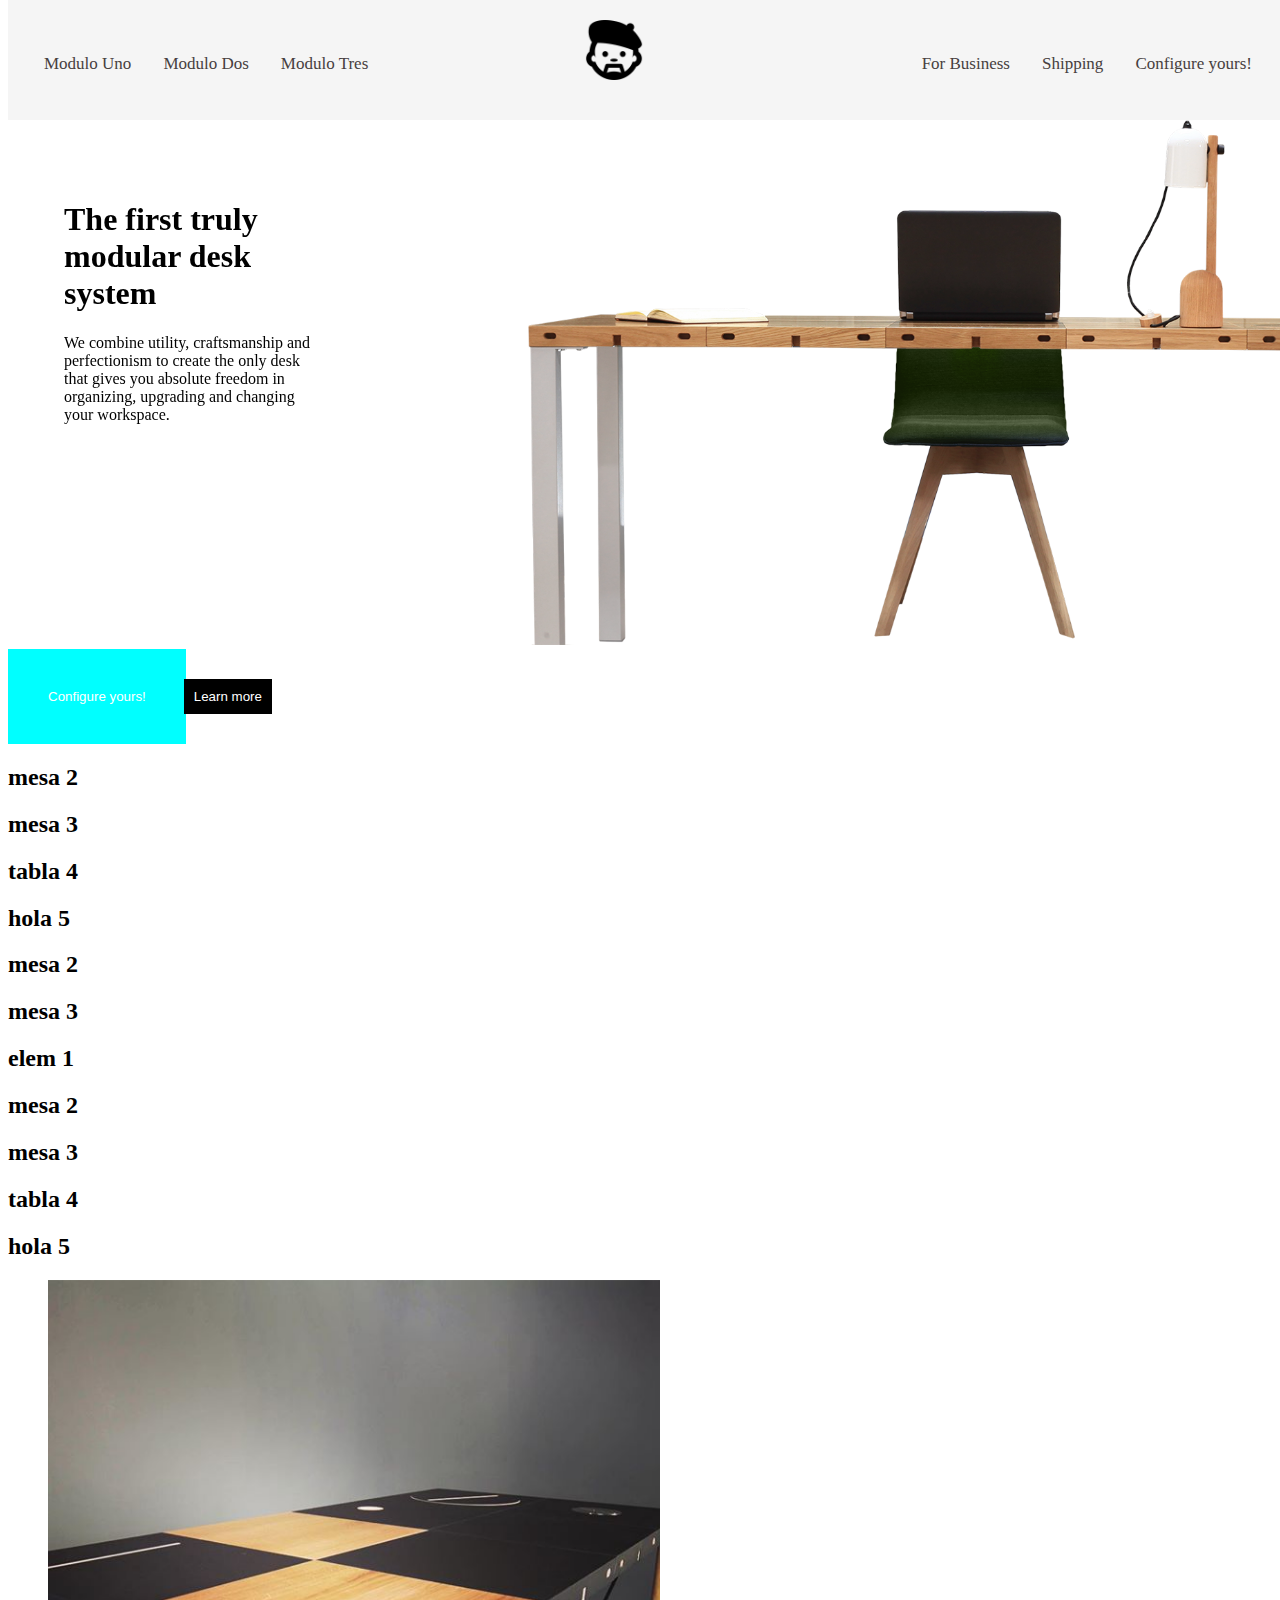
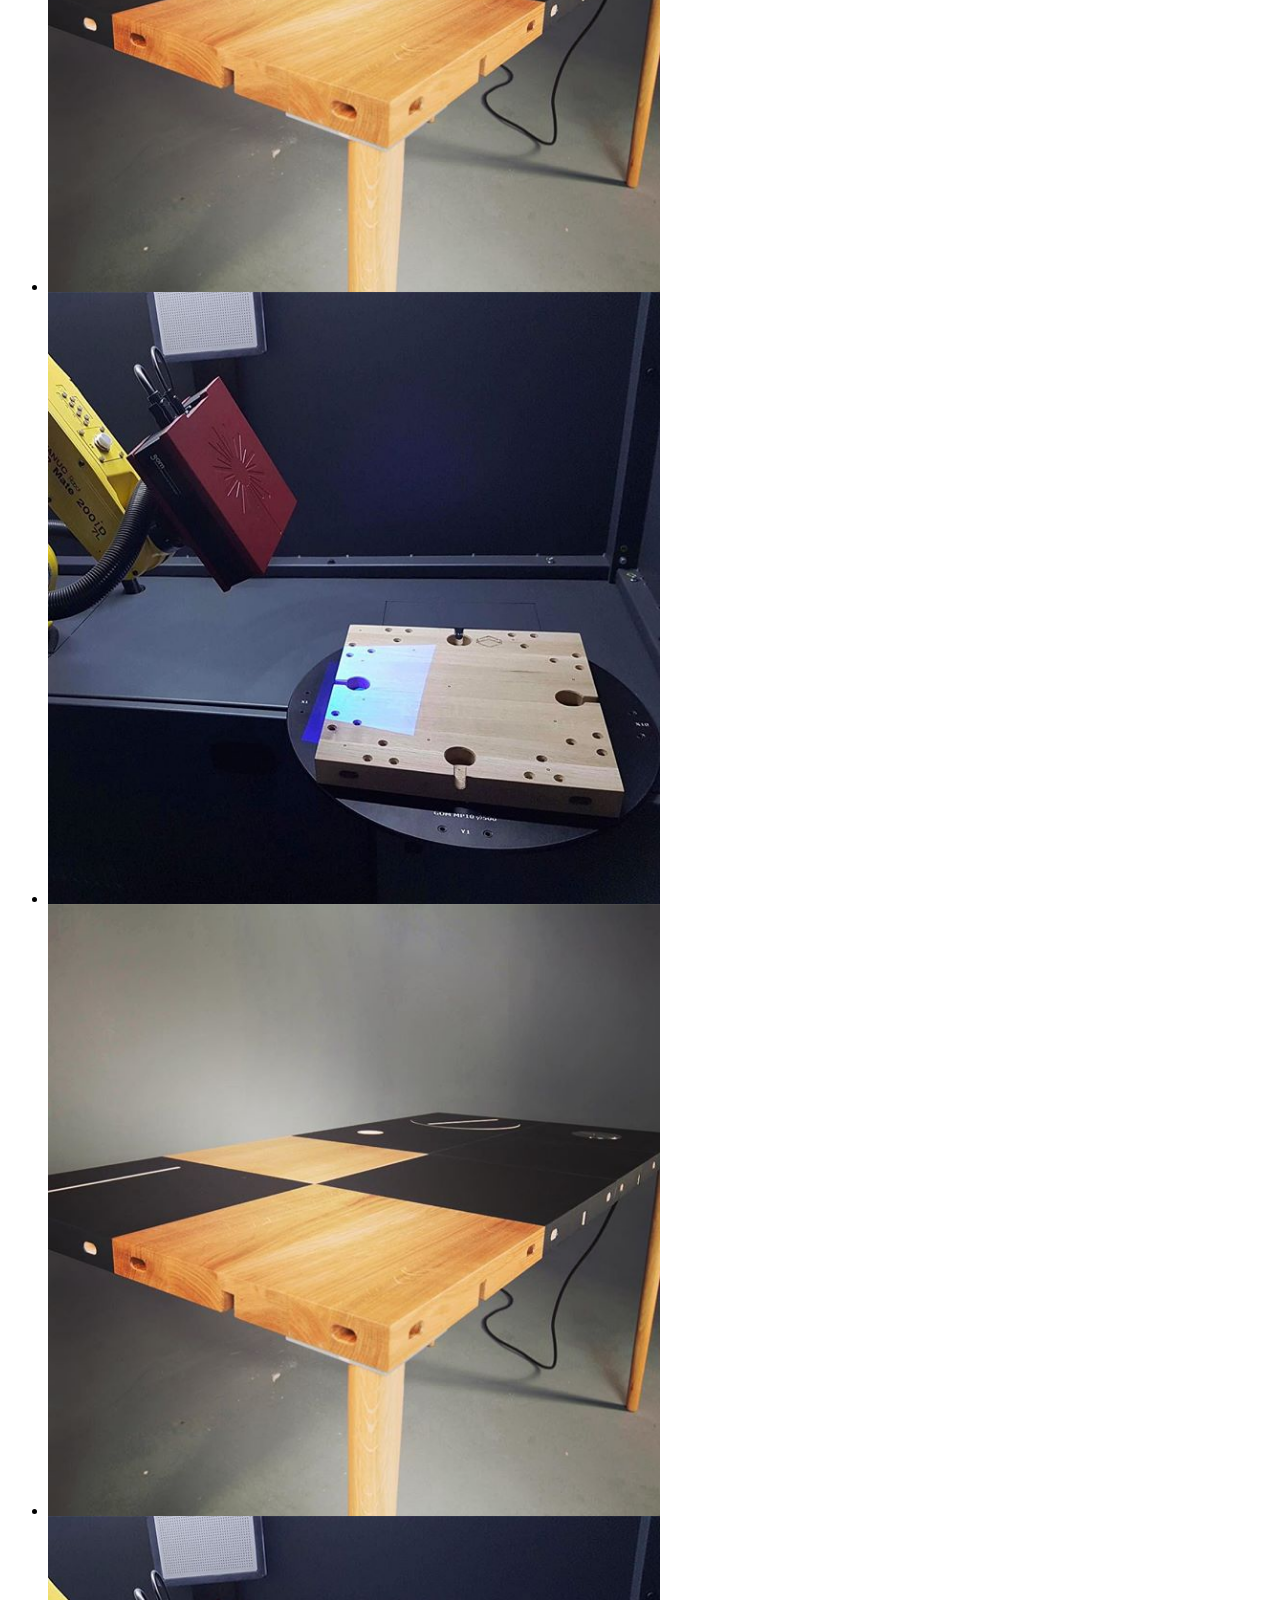
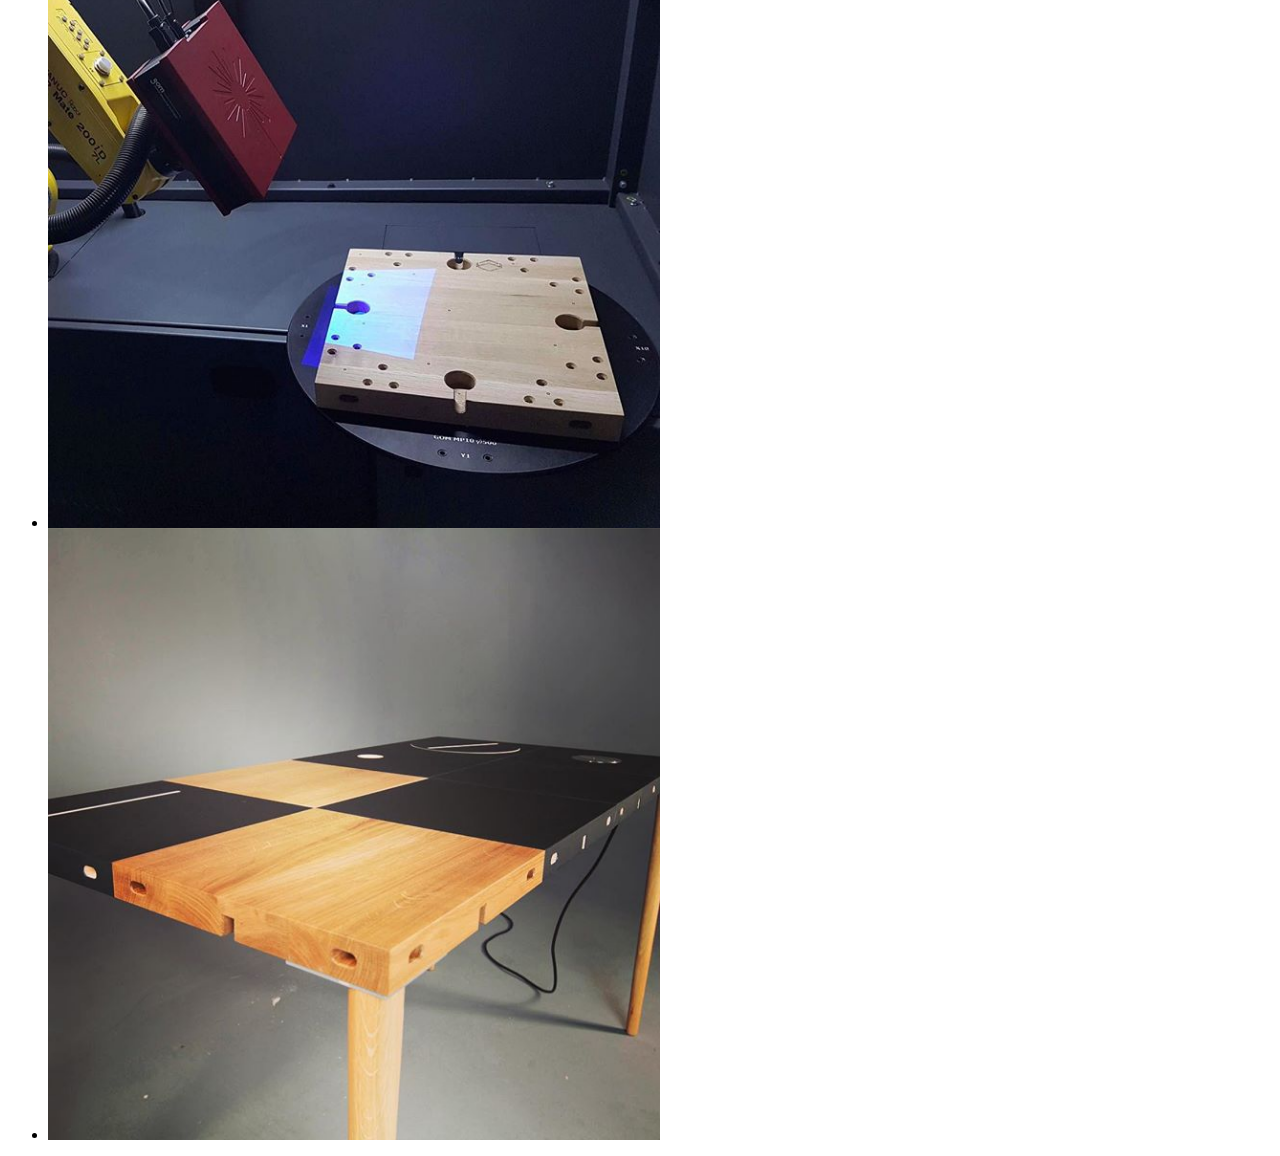
<file: ModulosDesk/index.html>
<!DOCTYPE html>
<html>

<head>
    <meta charset="utf-8" />
    <meta http-equiv="X-UA-Compatible" content="IE=edge">
    <title>Módulos</title>
    <meta name="viewport" content="width=device-width, initial-scale=1">
    <link rel="stylesheet" type="text/css" media="screen" href="styles/main.css" />

</head>

<body>
    <nav>
        <div class="modulos">
            <a href="">Modulo Uno</a>
            <a href="">Modulo Dos</a>
            <a href="">Modulo Tres</a>
        </div>
        <div class="imagen-centro">
            <img src="img/icon1.png" alt="">
        </div>
        <div class="compartir">
            <a href="">For Business</a>
            <a href="">Shipping</a>
            <a href="">Configure yours!</a>
        </div>
    </nav>
    <div class="contenedor">
        <img src="img/img1.png">
        <div class="contenedor-texto">
            <h1>The first truly modular desk system</h1>
            <p>We combine utility, craftsmanship and perfectionism to create the only desk that gives you absolute freedom in
                organizing, upgrading and changing your workspace.</p>
        </div>

        <div>
            <button class="btn-conf">Configure yours!</button>
            <button class="btn-def">Learn more</button>
        </div>

    </div>
    <section class="galeria">
        <ul>
            <li class="contenedor-galeria">
                <a href="instagram.com">
                    <img src="img/3-galeria.jpg" alt="" class="image">
                    <div class="middle">
                        <div class="text">View on instagram</div>
                    </div>
                </a>
            </li>
            <li class="contenedor-galeria">
                <a href="instagram.com">
                    <img src="img/3-galeria-b.jpg" alt="" class="image">
                    <div class="middle">
                        <div class="text">View on instagram</div>
                    </div>
                </a>
            </li>
            <li class="contenedor-galeria">
                <a href="instagram.com">
                    <img src="img/3-galeria.jpg" alt="" class="image">
                    <div class="middle">
                        <div class="text">View on instagram</div>
                    </div>
                </a>
            </li>
            <li class="contenedor-galeria">
                <a href="instagram.com">
                    <img src="img/3-galeria-b.jpg" alt="" class="image">
                    <div class="middle">
                        <div class="text">View on instagram</div>
                    </div>
                </a>
            </li>
            <li class="contenedor-galeria">
                <a href="instagram.com">
                    <img src="img/3-galeria.jpg" alt="" class="image">
                    <div class="middle">
                        <div class="text">View on instagram</div>
                    </div>
                </a>
            </li>
        </ul>
    </section>
    <script src="scripts/scripts.js"></script>
</body>

</html>
</file>
<file: ModulosDesk/styles/main.css>
nav{
    background: whitesmoke;
    height: 120px;
    width: 100%;
    position: fixed;
    top: 0;
}

nav img{
    width: 60px;
    height: 60px;
}
nav a{
    float: left;
    color: #474040;
    text-align: center;
    padding: 14px 16px;
    text-decoration: none;
    font-size: 17px;
    top: 40px;
}
nav a:hover {
    background-color: #ddd;
    color: black;
}
nav a.active {
    background-color: rgb(98, 104, 98);
    color: white;
}

nav > div{
    display: inline;
}
.imagen-centro{
    position: relative;
    margin-left: 45%;
    top: 20px;
}
.compartir{
    position: absolute;
    right: 20px;
    top: 40px;
}
.modulos{
    position: absolute;
    left: 20px;
    top: 40px;
}
.contenedor{
    margin-top: 120px;
    width: 30%;
}

.contenedor img{
    width: 900px;
    margin-left: 520px;
}
.contenedor-texto{
    position: absolute;
    top: 20%;
    left: 5%;
    width: 20%;
}

.contenedor-galeria{
    position: relative;
    width: 50%;
}
.btn-conf{
    background: aqua;
    color: white;
    padding: 40px;
    border: none;
}
.btn-def{
    background: black;
    color: white;
    padding: 10px;
    margin-left: -6px;
    border: none;
}

.middle {
    transition: .5s ease;
    opacity: 0;
    position: absolute;
    top: 50%;
    left: 50%;
    width: 100%;
    height: 100%;
    transform: translate(-50%, -50%);
    -ms-transform: translate(-50%, -50%)
  }

  .contenedor-galeria:hover .image {
    opacity: 0.3;
  }
  
  .contenedor-galeria:hover .middle {
    opacity: 1;
  }

.image{
    opacity: 1;
    display: block;
    width: 100%;
    height: auto;
    transition: .5s ease;
    backface-visibility: hidden;
}



button:hover{
    transform: scale(1.1);
    transition: all .2 ease-out;
}

a:hover{
    animation-timing-function: linear;
}

.text {
    color: white;
    font-size: 16px;
    /* padding: 39%; */
    height: 100%;
    background-color: rgba(21, 136, 182, 0.63);
    text-align: center;
}
</file>
